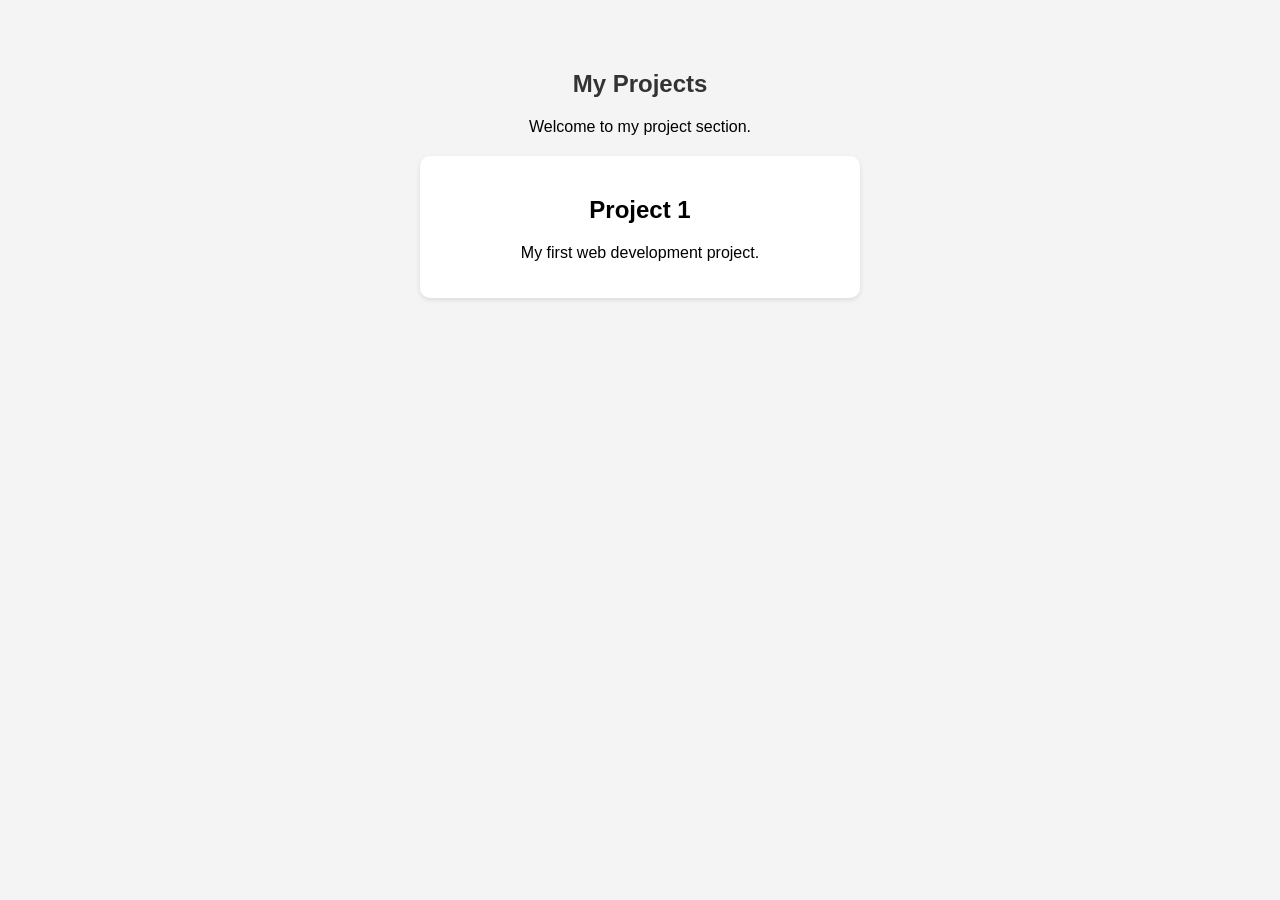
<file: Proects/index.html>
<!DOCTYPE html>
<html lang="en">
<head>
    <meta charset="UTF-8">
    <meta name="viewport" content="width=device-width, initial-scale=1.0">
    <title>My Projects</title>
    <link rel="stylesheet" href="style.css">
</head>
<body>

    <section class="projects">
        <h1>My Projects</h1>
        <p>Welcome to my project section.</p>

        <div class="project-card">
            <h2>Project 1</h2>
            <p>My first web development project.</p>
        </div>

    </section>

</body>
</html>
</file>
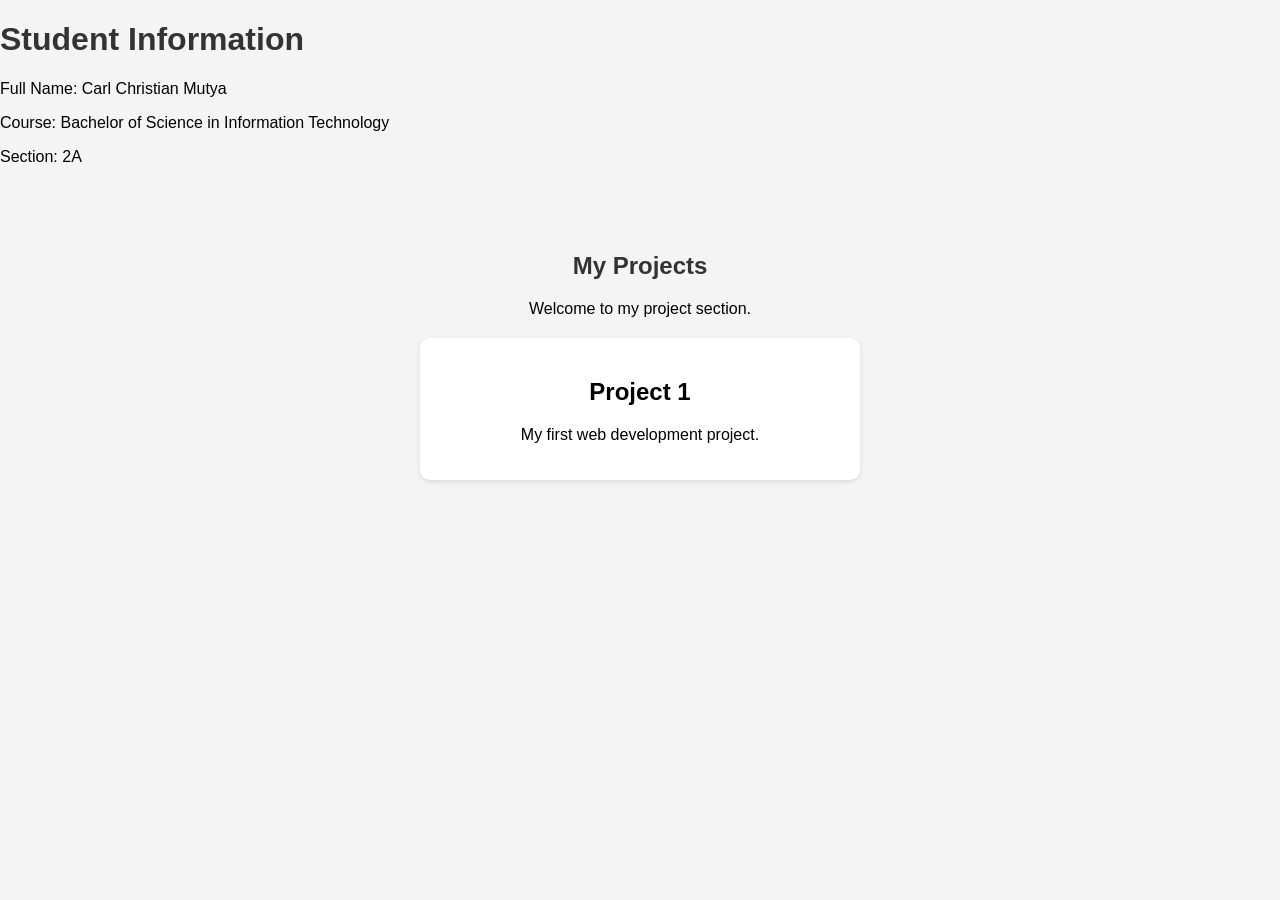
<file: Projects/index.html>
<!DOCTYPE html>
<html lang="en">
<head>
    <meta charset="UTF-8">
    <meta name="viewport" content="width=device-width, initial-scale=1.0">
    <title>My Projects</title>
    <link rel="stylesheet" href="style.css">
</head>
<body>
    <h1>Student Information</h1>
    <p>Full Name: Carl Christian Mutya</p>
    <p>Course: Bachelor of Science in Information Technology</p>
    <p>Section: 2A</p>
    <section class="projects">
        <h1>My Projects</h1>
        <p>Welcome to my project section.</p>

        <div class="project-card">
            <h2>Project 1</h2>
            <p>My first web development project.</p>
        </div>

    </section>

</body>
</html>
</file>
<file: Proects/style.css>
body {
    font-family: Arial, sans-serif;
    background-color: #f4f4f4;
    margin: 0;
    padding: 0;
}

.projects {
    text-align: center;
    padding: 50px;
}

h1 {
    color: #333;
}

.project-card {
    background-color: white;
    padding: 20px;
    margin: 20px auto;
    max-width: 400px;
    border-radius: 10px;
    box-shadow: 0 2px 5px rgba(0,0,0,0.1);
}
</file>
<file: Projects/style.css>
body {
    font-family: Arial, sans-serif;
    background-color: #f4f4f4;
    margin: 0;
    padding: 0;
}

.projects {
    text-align: center;
    padding: 50px;
}

h1 {
    color: #333;
}

.project-card {
    background-color: white;
    padding: 20px;
    margin: 20px auto;
    max-width: 400px;
    border-radius: 10px;
    box-shadow: 0 2px 5px rgba(0,0,0,0.1);
}
</file>
